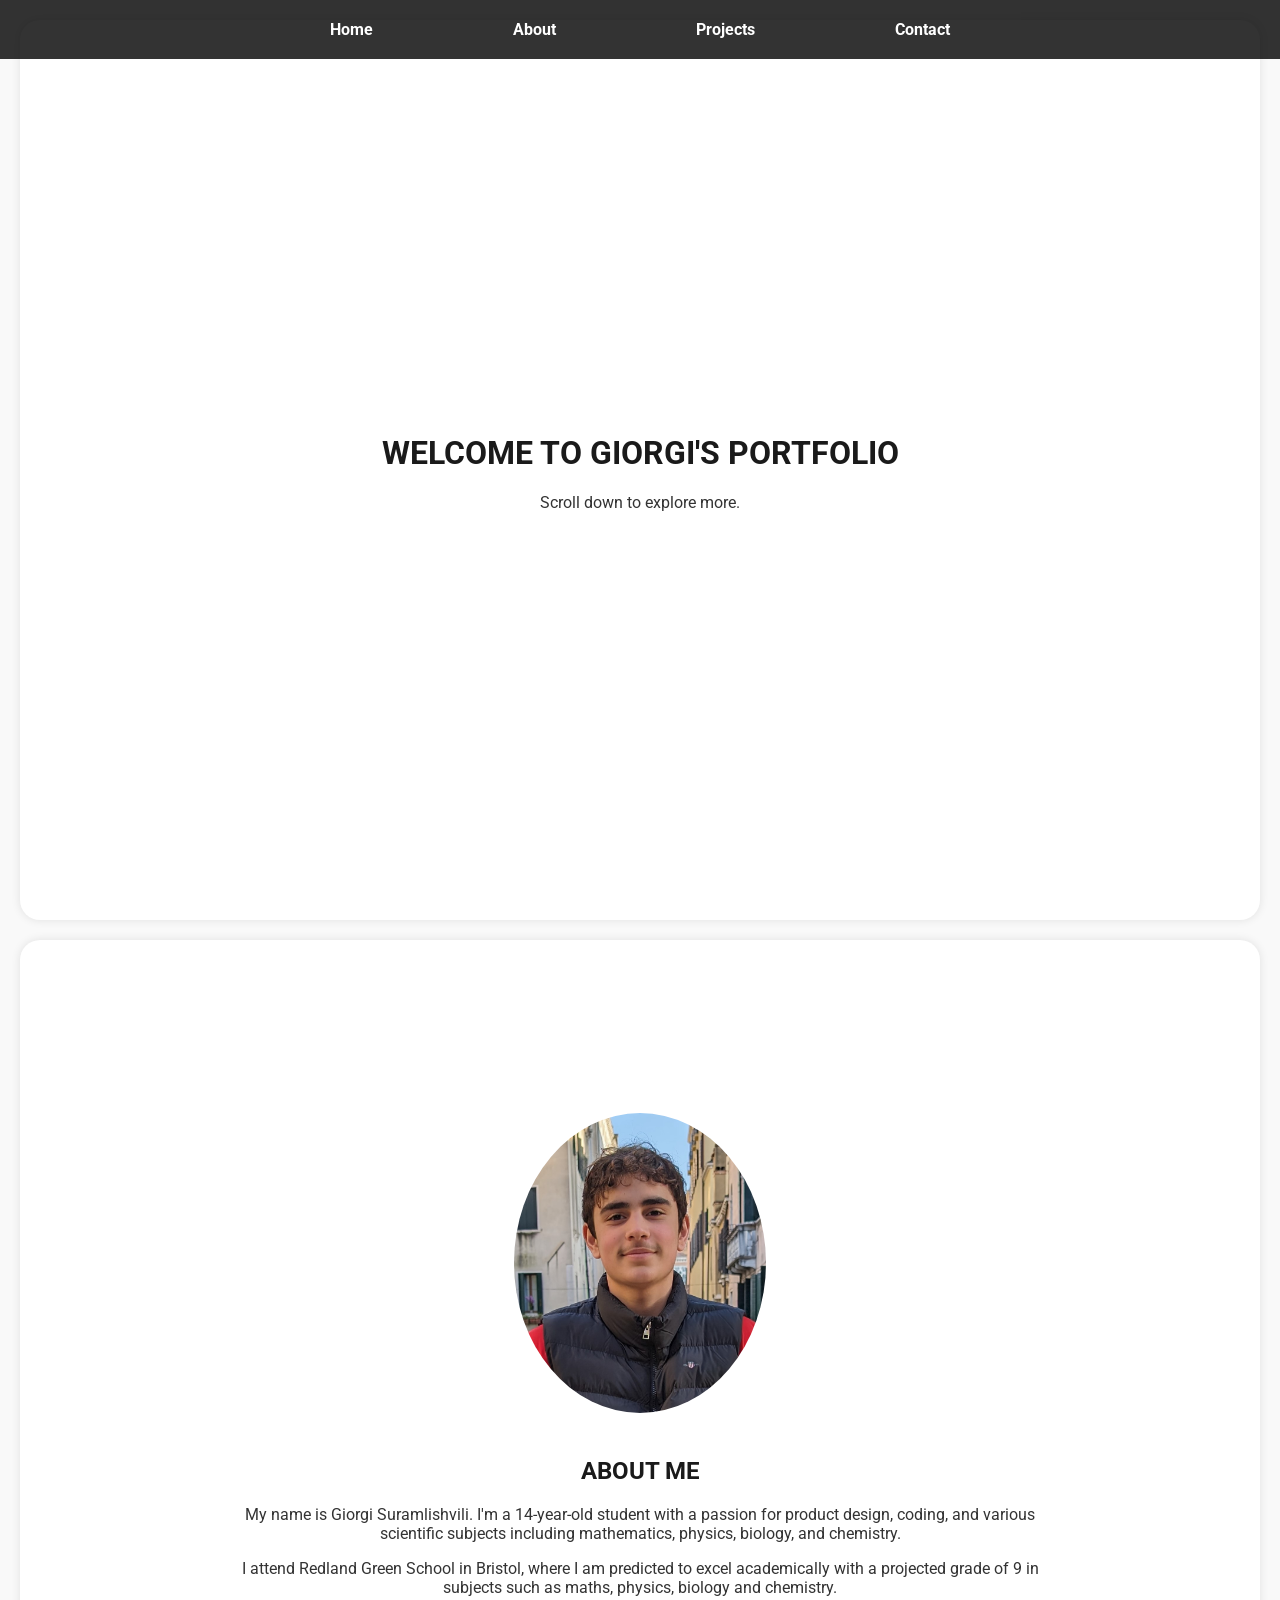
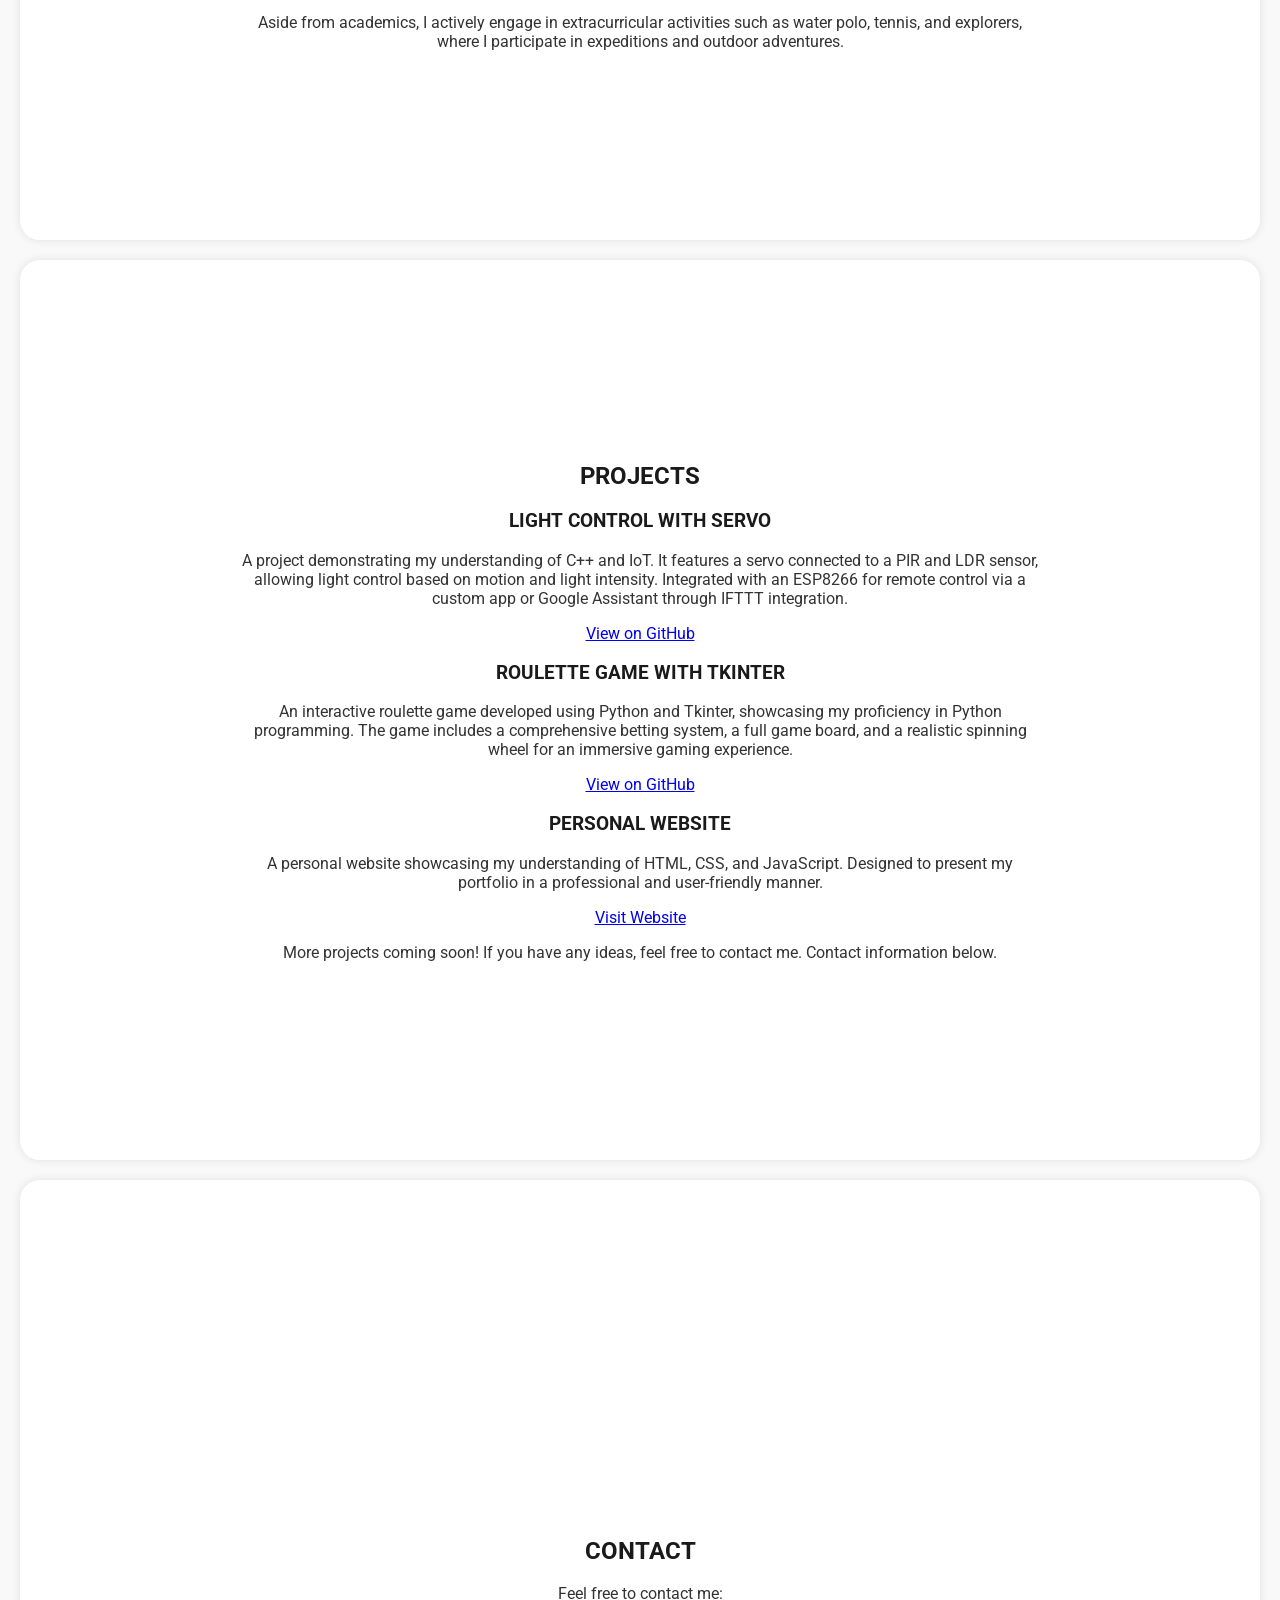
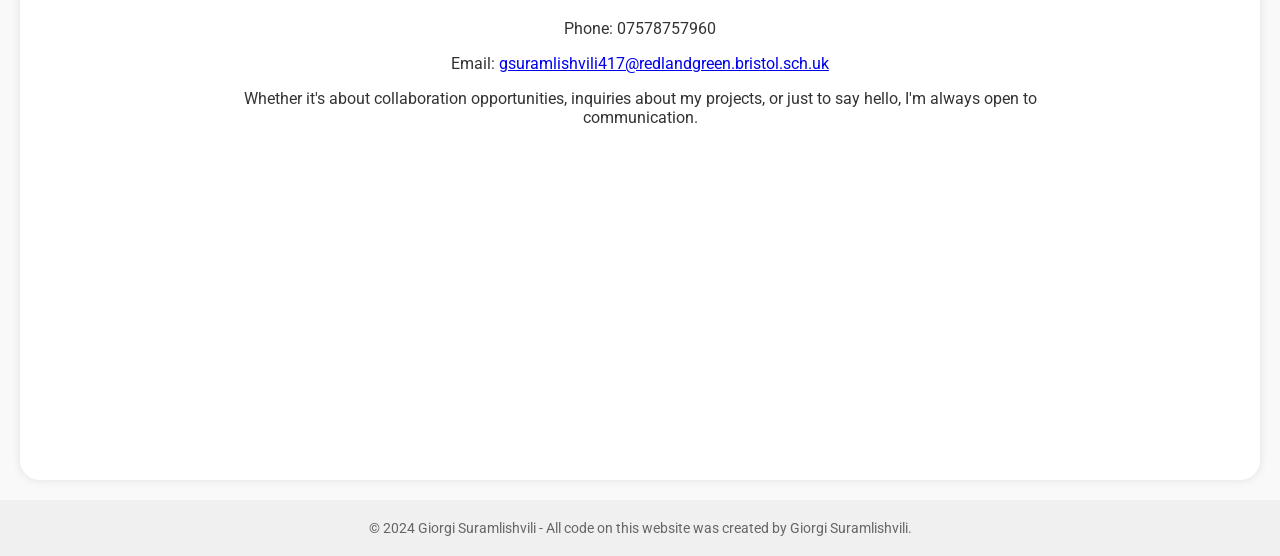
<file: index.html>
<!DOCTYPE html>
<html lang="en">
<head>
    <meta charset="UTF-8">
    <meta name="viewport" content="width=device-width, initial-scale=1.0">
    <title>Giorgi Suramlishvili - Portfolio</title>
    <link rel="stylesheet" href="styles.css">
    <link href="https://fonts.googleapis.com/css2?family=Roboto:wght@400;700&display=swap" rel="stylesheet">
</head>
<body>
    <nav id="navbar">
        <ul>
            <li><a href="#home">Home</a></li>
            <li><a href="#about">About</a></li>
            <li><a href="#projects">Projects</a></li>
            <li><div class="contact-button"><a href="#contact">Contact</a></div></li>
        </ul>
    </nav>

    <div id="home" class="section active">
        <div class="content">
            <h1>Welcome to Giorgi's Portfolio</h1>
            <p>Scroll down to explore more.</p>
        </div>
    </div>

    <section id="about" class="section">
        <div class="content">
            <img src="your_image.jpg" alt="Giorgi Suramlishvili" class="profile-img">
            <div class="text-content">
                <h2>About Me</h2>
                <p>My name is Giorgi Suramlishvili. I'm a 14-year-old student with a passion for product design, coding, and various scientific subjects including mathematics, physics, biology, and chemistry.</p>
                <p>I attend Redland Green School in Bristol, where I am predicted to excel academically with a projected grade of 9 in subjects such as maths, physics, biology and chemistry.</p>
                <p>Aside from academics, I actively engage in extracurricular activities such as water polo, tennis, and explorers, where I participate in expeditions and outdoor adventures.</p>
            </div>
        </div>
    </section>

    <section id="projects" class="section">
        <div class="content">
            <h2>Projects</h2>
            <div class="project">
                <h3>Light Control With Servo</h3>
                <p>A project demonstrating my understanding of C++ and IoT. It features a servo connected to a PIR and LDR sensor, allowing light control based on motion and light intensity. Integrated with an ESP8266 for remote control via a custom app or Google Assistant through IFTTT integration.</p>
                <a href="https://github.com/Giors10/LightControlWithServo">View on GitHub</a>
            </div>
            <div class="project">
                <h3>Roulette Game with Tkinter</h3>
                <p>An interactive roulette game developed using Python and Tkinter, showcasing my proficiency in Python programming. The game includes a comprehensive betting system, a full game board, and a realistic spinning wheel for an immersive gaming experience.</p>
                <a href="https://github.com/Giors10/SimpleRouletteGameTkinter">View on GitHub</a>
            </div>
            <div class="project">
                <h3>Personal Website</h3>
                <p>A personal website showcasing my understanding of HTML, CSS, and JavaScript. Designed to present my portfolio in a professional and user-friendly manner.</p>
                <a href="#">Visit Website</a>
            </div>
            <p>More projects coming soon! If you have any ideas, feel free to contact me. Contact information below.</p>
        </div>
    </section>

    <section id="contact" class="section">
        <div class="content">
            <h2>Contact</h2>
            <p>Feel free to contact me:</p>
            <p>Phone: 07578757960</p>
            <p>Email: <a href="mailto:gsuramlishvili417@redlandgreen.bristol.sch.uk">gsuramlishvili417@redlandgreen.bristol.sch.uk</a></p>
            <p>Whether it's about collaboration opportunities, inquiries about my projects, or just to say hello, I'm always open to communication.</p>
        </div>
    </section>

    <footer>
            <p>&copy; 2024 Giorgi Suramlishvili - All code on this website was created by Giorgi Suramlishvili.</p>
    </footer>

    <script src="script.js"></script>
</body>
</html>
</file>
<file: styles.css>
body, html {
    margin: 0;
    padding: 0;
    font-family: 'Roboto', sans-serif;
    background-color: #f9f9f9;
    color: #333;
}

#navbar {
    position: fixed;
    top: 0;
    left: 0;
    width: 100%;
    background-color: rgba(0, 0, 0, 0.8);
    padding: 20px 0;
    z-index: 10;
    text-align: center;
    transition: opacity 0.5s ease-in-out;
}

#navbar ul {
    margin: 0;
    padding: 0;
    list-style-type: none;
}

#navbar ul li {
    display: inline;
    margin-right: 20px;
}

#navbar ul li a {
    text-decoration: none;
    color: #fff;
    font-weight: bold;
    font-size: 16px;
    padding: 10px 20px;
    border-radius: 20px;
    transition: background-color 0.3s, color 0.3s;
}

#navbar ul li a:hover {
    background-color: #555;
}

.section {
    height: 100vh;
    display: flex;
    justify-content: center;
    align-items: center;
    border-radius: 20px;
    overflow: hidden;
    margin: 20px;
    background-color: #fff;
    box-shadow: 0 0 10px rgba(0, 0, 0, 0.1);
    opacity: 0;
    transform: translateY(20px);
    transition: opacity 0.5s ease-out, transform 0.5s cubic-bezier(0.5, 0, 0, 1);
}

.section.active {
    opacity: 1;
    transform: translateY(0);
}

.content {
    max-width: 800px;
    padding: 20px;
    text-align: center;
    opacity: 0;
}

.section.active .content {
    animation: fadeIn 1s ease forwards;
}

@keyframes fadeIn {
    from {
        opacity: 0;
    }
    to {
        opacity: 1;
    }
}

h1, h2, h3 {
    color: #1a1a1a;
    text-transform: uppercase;
    opacity: 0;
}

.section.active h1, .section.active h2, .section.active h3 {
    animation: popIn 1s ease forwards;
}

@keyframes popIn {
    0% {
        transform: scale(0.8);
        opacity: 0;
    }
    100% {
        transform: scale(1);
        opacity: 1;
    }
}

.profile-img {
    max-width: 100%;
    max-height: 300px; /* Adjust the maximum height as needed */
    border-radius: 50%;
    margin-bottom: 20px;
    object-fit: cover;
}
#navbar ul {
    margin: 0;
    padding: 0;
    list-style-type: none;
    display: flex; /* Use flexbox */
    justify-content: center; /* Align items at the center */
}

#navbar ul li {
    margin: 0 50px; /* Adjust as needed */
}

@media (max-width: 768px) {
    .contact-button {
        margin-top: 0px; /* Adjust as needed */
    }
}
footer {
    width: 100%;
    text-align: center;
    background-color: #f0f0f0;
    padding: 20px 0;
    clear: both; /* Add this to clear floats */
}

footer p {
    margin: 0;
    font-size: 14px;
    color: #666;
}
</file>
